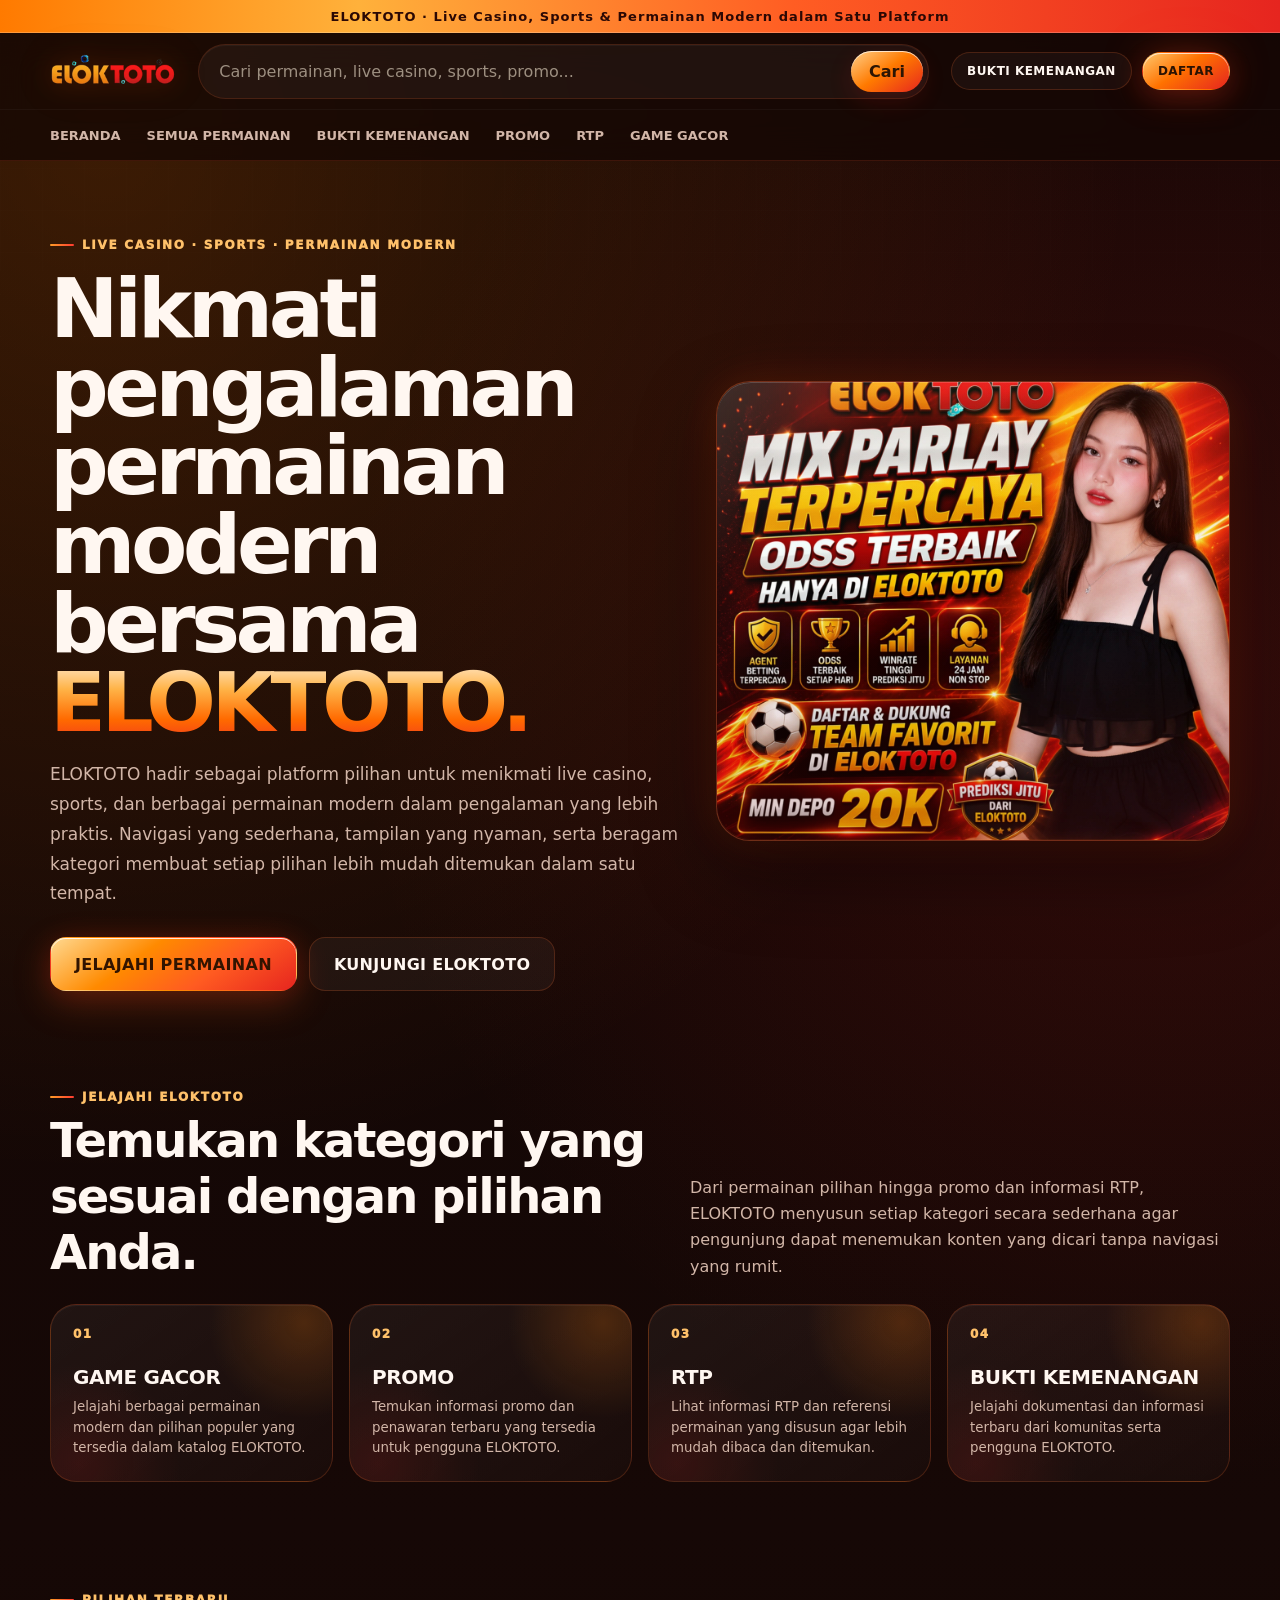
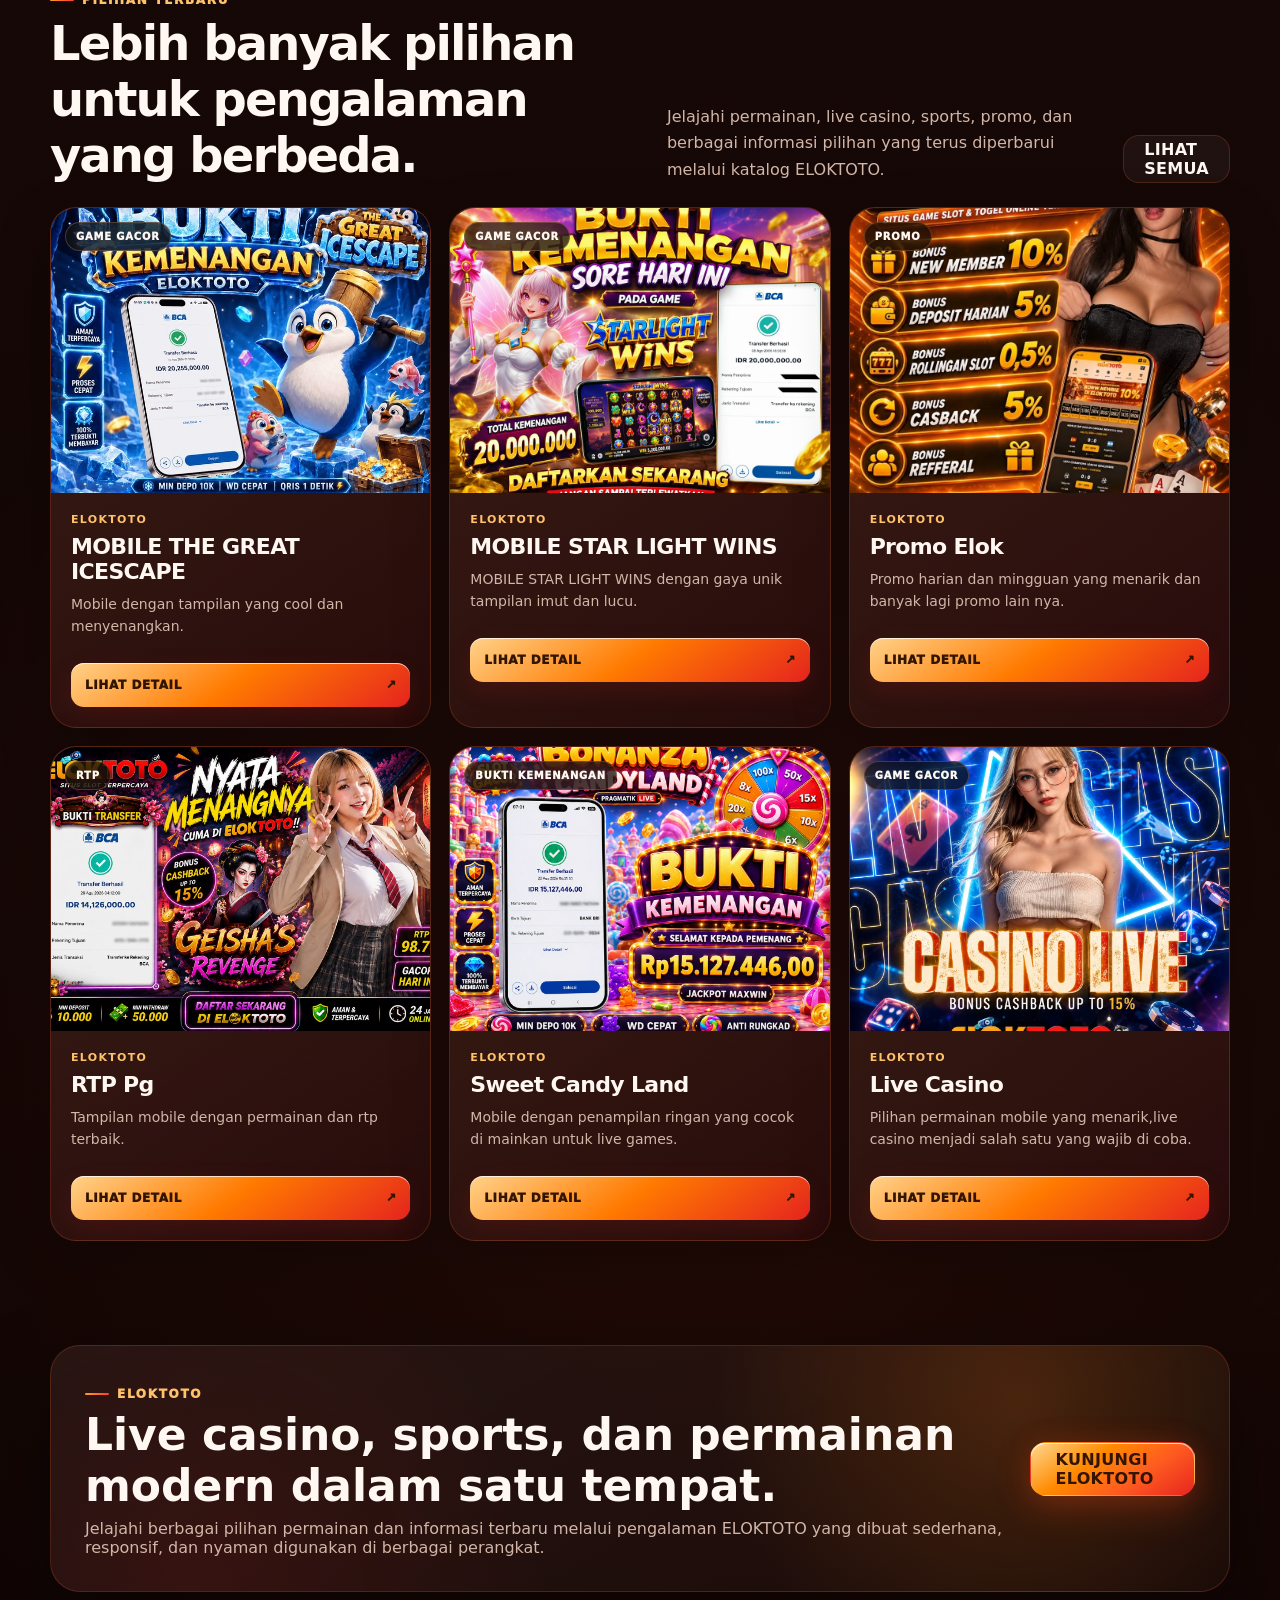
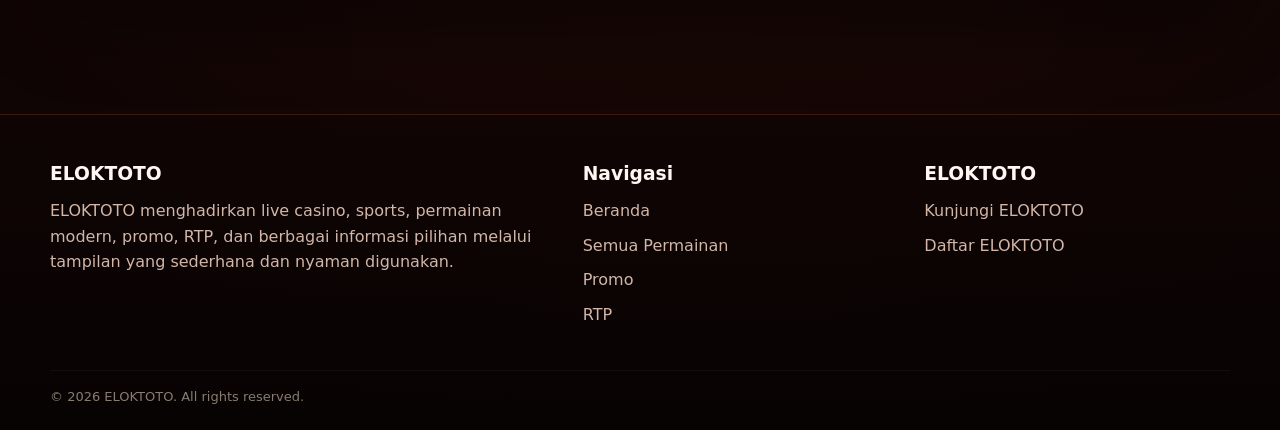
<file: index.html>
<!DOCTYPE html>
<html lang="id">
<head>
  <meta charset="UTF-8">
  <meta name="viewport" content="width=device-width, initial-scale=1.0">
  <meta name="google-site-verification" content="9xNIfXcn5H8hvwm5lQxYYQ_ZiFqFarU7Fhu3k2ncLRQ" >

  <title>ELOKTOTO | Live Casino, Sports & Permainan Modern</title>

  <meta
    name="description"
    content="ELOKTOTO menghadirkan pengalaman permainan modern dengan pilihan live casino, sports, promo, RTP, dan berbagai permainan populer dalam satu platform yang praktis."
  >

  <meta
    name="robots"
    content="index, follow, max-image-preview:large"
  >

  <meta
    name="theme-color"
    content="#ff5d23"
  >

  <link
    rel="canonical"
    href="https://toko-elok.pages.dev/"
  >

  <link
    rel="icon"
    href="/assets/images/logoelok.webp"
    type="image/webp"
  >

  <link
    rel="stylesheet"
    href="/assets/css/style.css"
  >


  <!-- OPEN GRAPH -->

  <meta
    property="og:type"
    content="website"
  >

  <meta
    property="og:site_name"
    content="ELOKTOTO"
  >

  <meta
    property="og:title"
    content="ELOKTOTO | Live Casino, Sports & Permainan Modern"
  >

  <meta
    property="og:description"
    content="Jelajahi pengalaman permainan modern, live casino, sports, promo, RTP, dan berbagai pilihan menarik bersama ELOKTOTO."
  >

  <meta
    property="og:url"
    content="https://toko-elok.pages.dev/"
  >

  <meta
    property="og:image"
    content="https://toko-elok.pages.dev/assets/images/eloktoto.webp"
  >

  <meta
    name="twitter:card"
    content="summary_large_image"
  >

</head>


<body>


<!-- =====================================================
     ANNOUNCEMENT
===================================================== -->

<div class="announcement">
  ELOKTOTO · Live Casino, Sports & Permainan Modern dalam Satu Platform
</div>



<!-- =====================================================
     HEADER
===================================================== -->

<header
  class="site-header"
  data-site-header
>

  <div class="container header-main">


    <!-- LOGO -->

    <a
      class="logo"
      href="/"
      aria-label="ELOKTOTO Beranda"
    >

      <img
        class="logo-image"
        src="/assets/images/logoelok.webp"
        alt="ELOKTOTO"
        width="220"
        height="70"
      >

    </a>



    <!-- SEARCH -->

    <form
      class="searchbar"
      action="/katalog/"
      method="get"
      role="search"
    >

      <label
        class="sr-only"
        for="site-search"
      >
        Cari
      </label>

      <input
        id="site-search"
        name="q"
        type="search"
        placeholder="Cari permainan, live casino, sports, promo..."
      >

      <button type="submit">
        Cari
      </button>

    </form>



    <!-- HEADER ACTION -->

    <div class="header-actions">

      <a
        class="header-link"
        href="/katalog/?category=BUKTI%20KEMENANGAN"
      >
        BUKTI KEMENANGAN
      </a>

      <a
        class="header-link primary"
        data-elok-link
        href="https://fourdi.link/ELOK"
      >
        DAFTAR
      </a>

    </div>



    <!-- MOBILE MENU -->

    <button
      class="menu-toggle"
      data-menu-toggle
      aria-expanded="false"
      aria-label="Buka menu"
    >
      ☰
    </button>

  </div>



  <!-- NAVIGATION -->

  <nav class="nav">

    <div
      class="container nav-inner"
      data-mobile-nav
    >

      <a href="/">
        BERANDA
      </a>

      <a href="/katalog/">
        SEMUA PERMAINAN
      </a>

      <a href="/katalog/?category=BUKTI%20KEMENANGAN">
        BUKTI KEMENANGAN
      </a>

      <a href="/katalog/?category=PROMO">
        PROMO
      </a>

      <a href="/katalog/?category=RTP">
        RTP
      </a>

      <a href="/katalog/?category=GAME%20GACOR">
        GAME GACOR
      </a>

    </div>

  </nav>

</header>



<!-- =====================================================
     MAIN
===================================================== -->

<main>



  <!-- ===================================================
       HERO
  =================================================== -->

  <section class="hero">

    <div class="container hero-grid">


      <!-- HERO COPY -->

      <div class="hero-copy">

        <span class="eyebrow">
          LIVE CASINO · SPORTS · PERMAINAN MODERN
        </span>


        <h1>
          Nikmati pengalaman permainan modern bersama
          <span>ELOKTOTO.</span>
        </h1>


        <p>
          ELOKTOTO hadir sebagai platform pilihan untuk menikmati
          live casino, sports, dan berbagai permainan modern dalam
          pengalaman yang lebih praktis. Navigasi yang sederhana,
          tampilan yang nyaman, serta beragam kategori membuat setiap
          pilihan lebih mudah ditemukan dalam satu tempat.
        </p>


        <div class="hero-actions">

          <a
            class="btn btn-primary btn-large"
            href="/katalog/"
          >
            JELAJAHI PERMAINAN
          </a>


          <a
            class="btn btn-secondary btn-large"
            data-elok-link
            href="https://fourdi.link/ELOK"
          >
            KUNJUNGI ELOKTOTO
          </a>

        </div>

      </div>



      <!-- HERO IMAGE -->

      <div class="hero-visual hero-glass-image">

        <img
          class="hero-main-image"
          src="/assets/images/eloktoto.webp"
          alt="ELOKTOTO Live Casino Sports dan Permainan Modern"
          width="1200"
          height="900"
        >

      </div>


    </div>

  </section>



  <!-- ===================================================
       CATEGORY
  =================================================== -->

  <section class="section">

    <div class="container">


      <div class="section-heading">

        <div>

          <span class="section-kicker">
            JELAJAHI ELOKTOTO
          </span>

          <h2>
            Temukan kategori yang sesuai dengan pilihan Anda.
          </h2>

        </div>


        <p>
          Dari permainan pilihan hingga promo dan informasi RTP,
          ELOKTOTO menyusun setiap kategori secara sederhana agar
          pengunjung dapat menemukan konten yang dicari tanpa
          navigasi yang rumit.
        </p>

      </div>



      <div class="category-grid">


        <!-- GAME GACOR -->

        <a
          class="category-card"
          href="/katalog/?category=GAME%20GACOR"
        >

          <span>
            01
          </span>

          <strong>
            GAME GACOR
          </strong>

          <small>
            Jelajahi berbagai permainan modern dan pilihan populer
            yang tersedia dalam katalog ELOKTOTO.
          </small>

        </a>



        <!-- PROMO -->

        <a
          class="category-card"
          href="/katalog/?category=PROMO"
        >

          <span>
            02
          </span>

          <strong>
            PROMO
          </strong>

          <small>
            Temukan informasi promo dan penawaran terbaru yang
            tersedia untuk pengguna ELOKTOTO.
          </small>

        </a>



        <!-- RTP -->

        <a
          class="category-card"
          href="/katalog/?category=RTP"
        >

          <span>
            03
          </span>

          <strong>
            RTP
          </strong>

          <small>
            Lihat informasi RTP dan referensi permainan yang
            disusun agar lebih mudah dibaca dan ditemukan.
          </small>

        </a>



        <!-- BUKTI KEMENANGAN -->

        <a
          class="category-card"
          href="/katalog/?category=BUKTI%20KEMENANGAN"
        >

          <span>
            04
          </span>

          <strong>
            BUKTI KEMENANGAN
          </strong>

          <small>
            Jelajahi dokumentasi dan informasi terbaru dari
            komunitas serta pengguna ELOKTOTO.
          </small>

        </a>


      </div>

    </div>

  </section>



  <!-- ===================================================
       CONTENT / PRODUCT
  =================================================== -->

  <section class="section">

    <div class="container">


      <div class="section-heading">

        <div>

          <span class="section-kicker">
            PILIHAN TERBARU
          </span>

          <h2>
            Lebih banyak pilihan untuk pengalaman yang berbeda.
          </h2>

        </div>


        <p>
          Jelajahi permainan, live casino, sports, promo, dan
          berbagai informasi pilihan yang terus diperbarui melalui
          katalog ELOKTOTO.
        </p>


        <a
          class="btn btn-secondary"
          href="/katalog/"
        >
          LIHAT SEMUA
        </a>

      </div>



      <div
        class="product-grid"
        data-product-grid
        data-limit="6"
      ></div>


    </div>

  </section>



  <!-- ===================================================
       BRAND CTA
  =================================================== -->

  <section class="section">

    <div class="container">


      <div class="info-band">


        <div>

          <span class="section-kicker">
            ELOKTOTO
          </span>


          <h2>
            Live casino, sports, dan permainan modern dalam satu tempat.
          </h2>


          <p>
            Jelajahi berbagai pilihan permainan dan informasi terbaru
            melalui pengalaman ELOKTOTO yang dibuat sederhana, responsif,
            dan nyaman digunakan di berbagai perangkat.
          </p>

        </div>


        <a
          class="btn btn-primary btn-large"
          data-elok-link
          href="https://fourdi.link/ELOK"
        >
          KUNJUNGI ELOKTOTO
        </a>


      </div>

    </div>

  </section>


</main>



<!-- =====================================================
     FOOTER
===================================================== -->

<footer class="footer">

  <div class="container">


    <div class="footer-grid">


      <!-- BRAND -->

      <div>

        <h3>
          ELOKTOTO
        </h3>

        <p>
          ELOKTOTO menghadirkan live casino, sports, permainan modern,
          promo, RTP, dan berbagai informasi pilihan melalui tampilan
          yang sederhana dan nyaman digunakan.
        </p>

      </div>



      <!-- NAVIGATION -->

      <div>

        <h3>
          Navigasi
        </h3>

        <p>
          <a href="/">
            Beranda
          </a>
        </p>

        <p>
          <a href="/katalog/">
            Semua Permainan
          </a>
        </p>

        <p>
          <a href="/katalog/?category=PROMO">
            Promo
          </a>
        </p>

        <p>
          <a href="/katalog/?category=RTP">
            RTP
          </a>
        </p>

      </div>



      <!-- BRAND LINKS -->

      <div>

        <h3>
          ELOKTOTO
        </h3>

        <p>
          <a
            data-elok-link
            href="https://fourdi.link/ELOK"
          >
            Kunjungi ELOKTOTO
          </a>
        </p>

        <p>
          <a
            data-elok-link
            href="https://fourdi.link/ELOK"
          >
            Daftar ELOKTOTO
          </a>
        </p>

      </div>


    </div>



    <div class="footer-bottom">

      ©
      <span data-year></span>
      ELOKTOTO.
      All rights reserved.

    </div>


  </div>

</footer>



<!-- =====================================================
     JAVASCRIPT
===================================================== -->

<script src="/assets/js/products.js"></script>
<script src="/assets/js/app.js"></script>
<script src="/assets/js/catalog.js"></script>


</body>
</html>
</file>
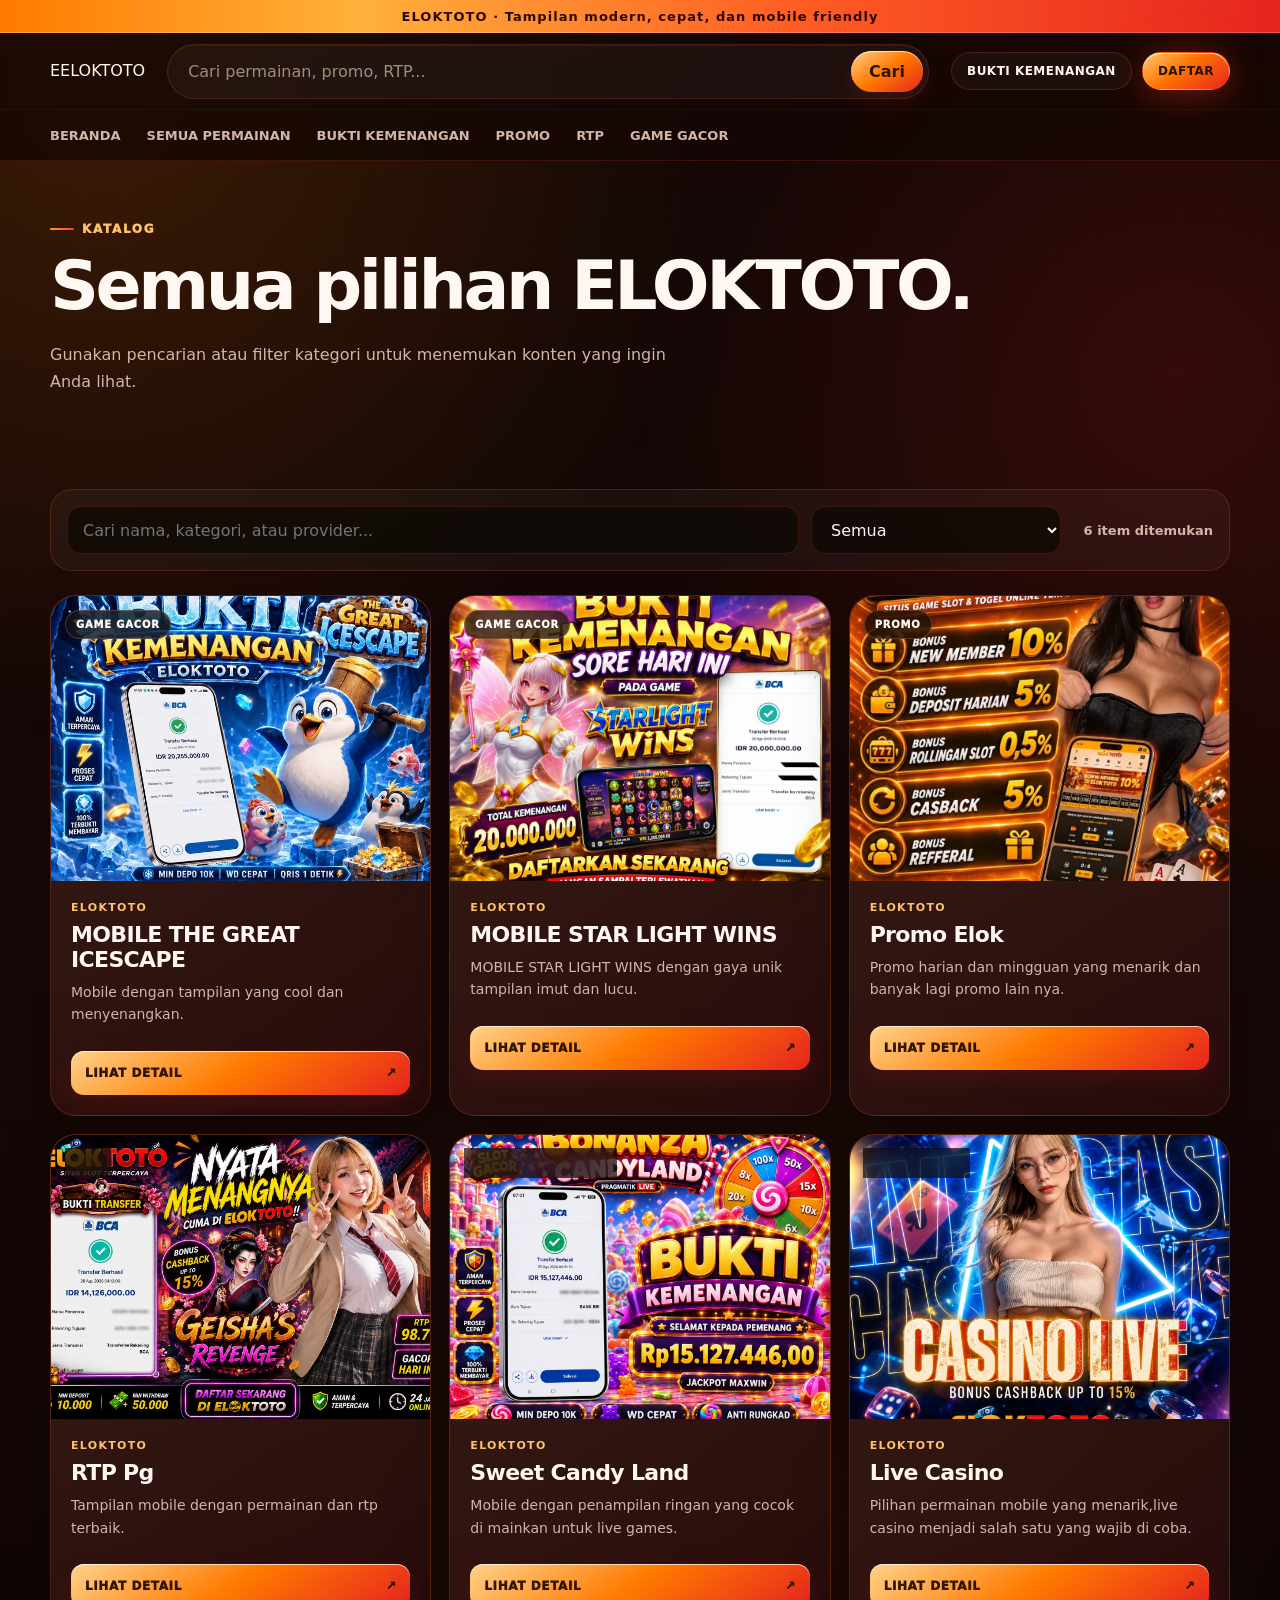
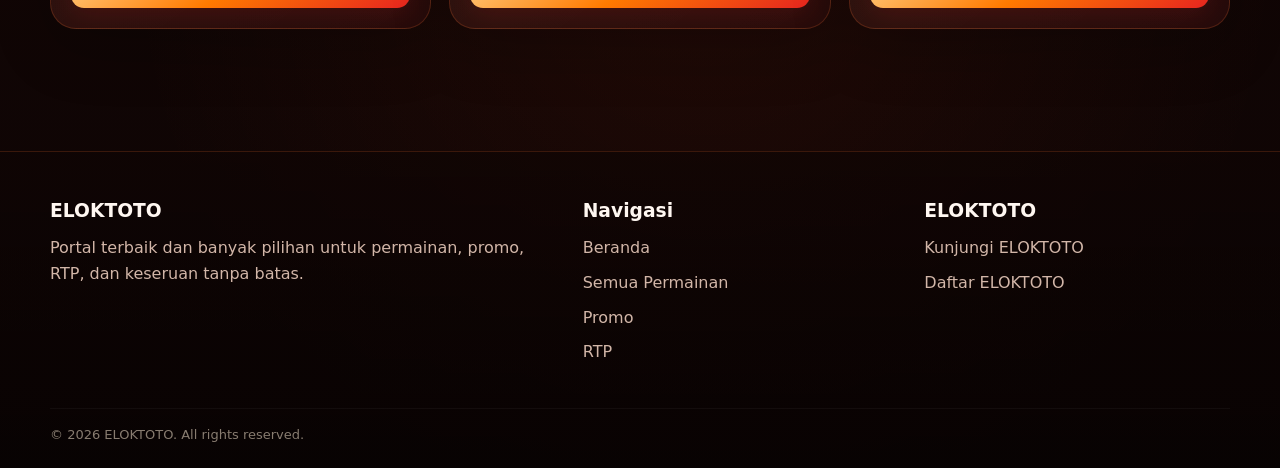
<file: katalog/index.html>
<!DOCTYPE html>
<html lang="id">
<head>
  <meta charset="UTF-8">
  <meta name="viewport" content="width=device-width, initial-scale=1.0">
  <meta name="google-site-verification" content="9xNIfXcn5H8hvwm5lQxYYQ_ZiFqFarU7Fhu3k2ncLRQ" />

  <title>Semua Permainan | ELOKTOTO</title>

  <meta
    name="description"
    content="Jelajahi katalog ELOKTOTO berdasarkan permainan, promo, RTP, dan kategori pilihan."
  >

  <meta
    name="robots"
    content="index, follow, max-image-preview:large"
  >

  <meta
    name="theme-color"
    content="#ff7a12"
  >

  <link
    rel="canonical"
    href="https://toko-elok.pages.dev/katalog/"
  >

  <!-- FAVICON WEBP -->
  <link
    rel="icon"
    href="/assets/images/logoelok.webp"
    type="image/webp"
  >

  <link
    rel="stylesheet"
    href="/assets/css/style.css"
  >


  <!-- OPEN GRAPH -->

  <meta
    property="og:type"
    content="website"
  >

  <meta
    property="og:site_name"
    content="ELOKTOTO"
  >

  <meta
    property="og:title"
    content="Semua Permainan | ELOKTOTO"
  >

  <meta
    property="og:description"
    content="Cari dan filter konten ELOKTOTO dalam tampilan glossy oranye yang responsif."
  >

  <meta
    property="og:image"
    content="https://toko-elok.pages.dev/assets/images/og-eloktoto.webp"
  >

</head>

<body>


<div class="announcement">
  ELOKTOTO · Tampilan modern, cepat, dan mobile friendly
</div>


<header
  class="site-header"
  data-site-header
>

  <div class="container header-main">


    <a
      class="logo"
      href="/"
      aria-label="ELOKTOTO Beranda"
    >

      <span class="logo-mark">
        E
      </span>

      <span>
        ELOKTOTO
      </span>

    </a>


    <form
      class="searchbar"
      action="/katalog/"
      method="get"
      role="search"
    >

      <label
        class="sr-only"
        for="site-search"
      >
        Cari
      </label>


      <input
        id="site-search"
        name="q"
        type="search"
        placeholder="Cari permainan, promo, RTP..."
      >


      <button type="submit">
        Cari
      </button>

    </form>


    <div class="header-actions">

      <a
        class="header-link"
        href="/katalog/?category=BUKTI%20KEMENANGAN"
      >
        BUKTI KEMENANGAN
      </a>


      <a
        class="header-link primary"
        data-elok-link
        href="https://fourdi.link/ELOK"
      >
        DAFTAR
      </a>

    </div>


    <button
      class="menu-toggle"
      data-menu-toggle
      aria-expanded="false"
      aria-label="Buka menu"
    >
      ☰
    </button>

  </div>


  <nav class="nav">

    <div
      class="container nav-inner"
      data-mobile-nav
    >

      <a href="/">
        BERANDA
      </a>

      <a href="/katalog/">
        SEMUA PERMAINAN
      </a>

      <a
        href="/katalog/?category=BUKTI%20KEMENANGAN"
      >
        BUKTI KEMENANGAN
      </a>

      <a
        href="/katalog/?category=PROMO"
      >
        PROMO
      </a>

      <a
        href="/katalog/?category=RTP"
      >
        RTP
      </a>

      <a
        href="/katalog/?category=GAME%20GACOR"
      >
        GAME GACOR
      </a>

    </div>

  </nav>

</header>


<main>


  <section class="page-hero">

    <div class="container">

      <span class="section-kicker">
        KATALOG
      </span>

      <h1>
        Semua pilihan ELOKTOTO.
      </h1>

      <p>
        Gunakan pencarian atau filter kategori
        untuk menemukan konten yang ingin Anda lihat.
      </p>

    </div>

  </section>


  <section class="section">

    <div class="container">


      <div class="catalog-toolbar">


        <input
          data-search
          type="search"
          placeholder="Cari nama, kategori, atau provider..."
          aria-label="Cari katalog"
        >


        <select
          data-category
          aria-label="Pilih kategori"
        ></select>


        <div
          class="result-count"
          data-result-count
        ></div>


      </div>


      <div
        class="product-grid"
        data-product-grid
      ></div>


    </div>

  </section>


</main>


<footer class="footer">

  <div class="container">


    <div class="footer-grid">


      <div>

        <h3>
          ELOKTOTO
        </h3>

        <p>
          Portal terbaik dan banyak pilihan untuk permainan,
          promo, RTP, dan keseruan tanpa batas.
        </p>

      </div>


      <div>

        <h3>
          Navigasi
        </h3>

        <p>
          <a href="/">
            Beranda
          </a>
        </p>

        <p>
          <a href="/katalog/">
            Semua Permainan
          </a>
        </p>

        <p>
          <a href="/katalog/?category=PROMO">
            Promo
          </a>
        </p>

        <p>
          <a href="/katalog/?category=RTP">
            RTP
          </a>
        </p>

      </div>


      <div>

        <h3>
          ELOKTOTO
        </h3>

        <p>

          <a
            data-elok-link
            href="https://fourdi.link/ELOK"
          >
            Kunjungi ELOKTOTO
          </a>

        </p>

        <p>

          <a
            data-elok-link
            href="https://fourdi.link/ELOK"
          >
            Daftar ELOKTOTO
          </a>

        </p>

      </div>


    </div>


    <div class="footer-bottom">

      ©
      <span data-year></span>
      ELOKTOTO.
      All rights reserved.

    </div>


  </div>

</footer>


<script src="/assets/js/products.js"></script>
<script src="/assets/js/app.js"></script>
<script src="/assets/js/catalog.js"></script>


</body>
</html>
</file>
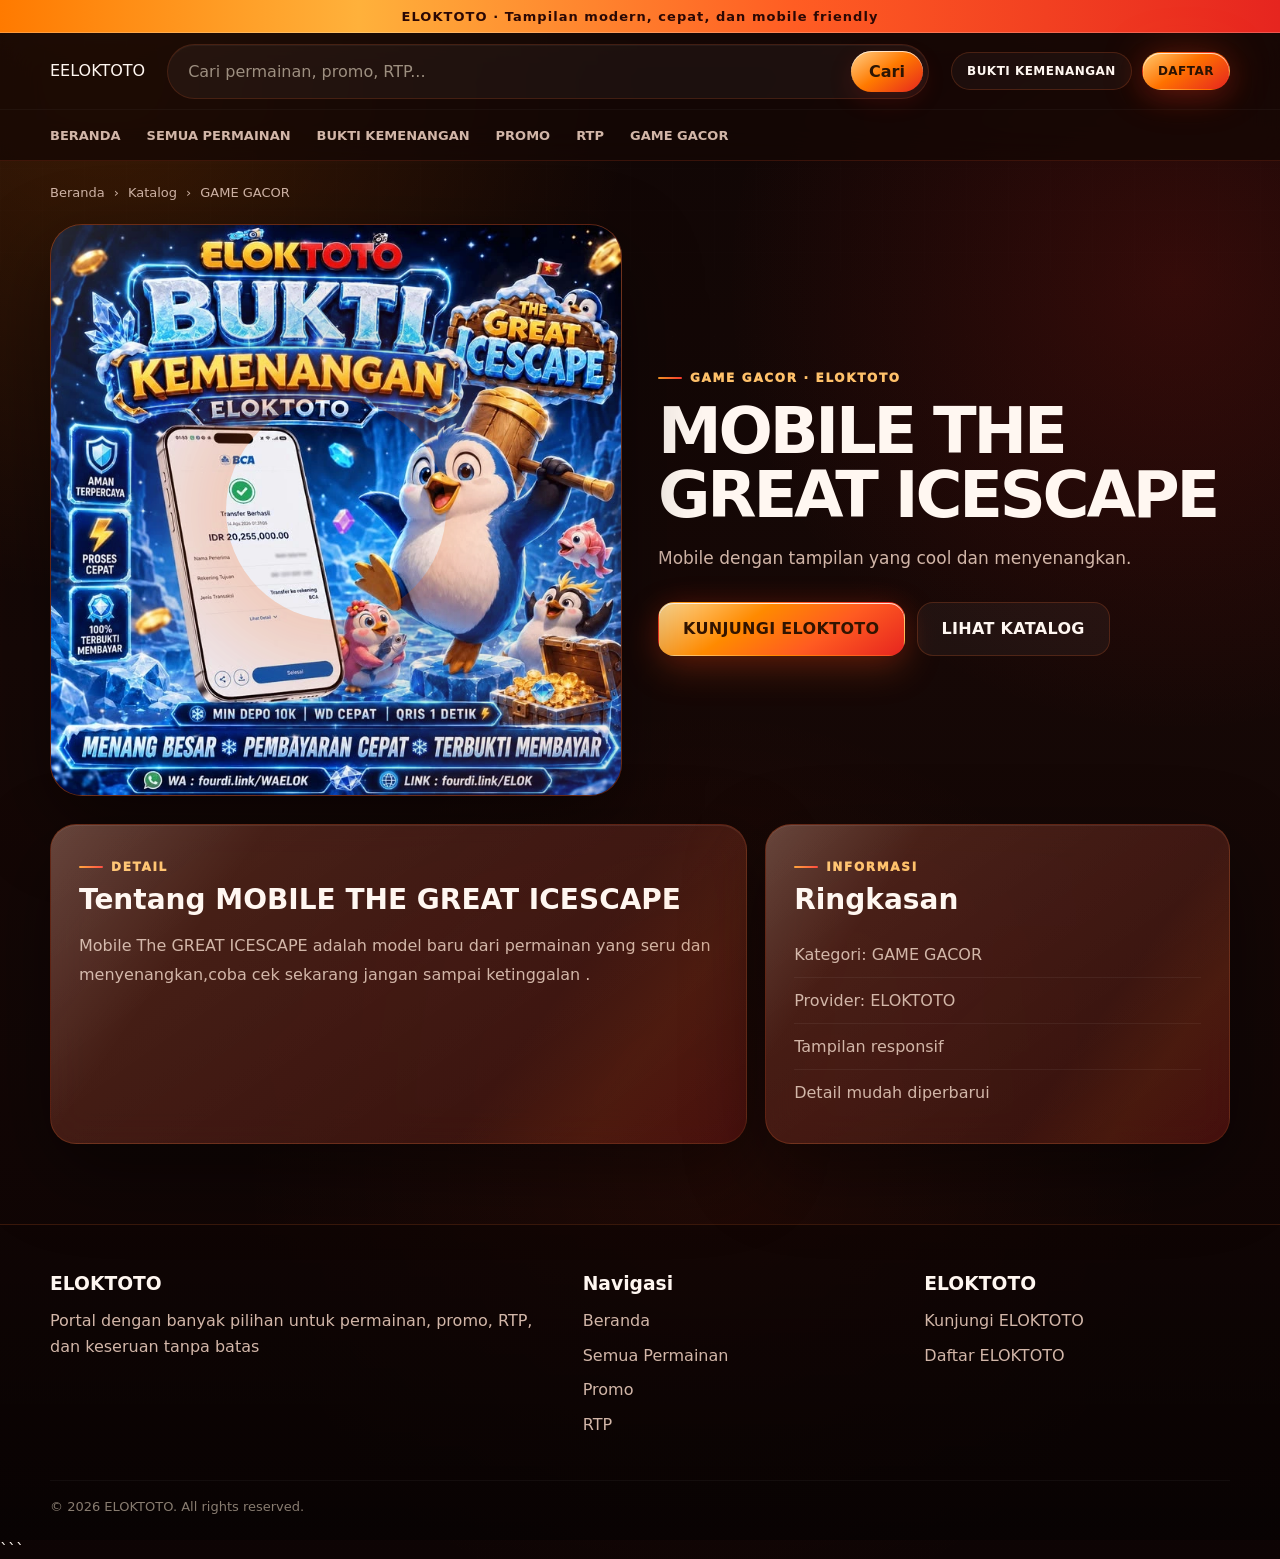
<file: produk/index.html>
<!DOCTYPE html>
<html lang="id">

<head>

  <meta charset="UTF-8">

  <meta
    name="viewport"
    content="width=device-width, initial-scale=1.0"
  >


  <title>
    Detail Permainan | ELOKTOTO
  </title>


  <meta
    name="description"
    content="Lihat detail permainan dan informasi pilihan ELOKTOTO."
  >
  <meta name="google-site-verification" content="9xNIfXcn5H8hvwm5lQxYYQ_ZiFqFarU7Fhu3k2ncLRQ" >


  <meta
    name="robots"
    content="index, follow, max-image-preview:large"
  >


  <meta
    name="theme-color"
    content="#ff7a12"
  >



  <!-- ==================================================
       FAVICON WEBP
  =================================================== -->

  <link
    rel="icon"
    href="/assets/images/logoelok.webp"
    type="image/webp"
  >



  <!-- ==================================================
       CSS
  =================================================== -->

  <link
    rel="stylesheet"
    href="/assets/css/style.css"
  >



  <!-- ==================================================
       OPEN GRAPH
  =================================================== -->

  <meta
    property="og:type"
    content="website"
  >


  <meta
    property="og:site_name"
    content="ELOKTOTO"
  >


  <meta
    property="og:title"
    content="Detail Permainan | ELOKTOTO"
  >


  <meta
    property="og:description"
    content="Detail permainan ELOKTOTO dalam tampilan modern yang keren"
  >


  <meta
    property="og:image"
    content="https://toko-elok.pages.dev/assets/images/eloktoto.webp"
  >


</head>


<body>



<!-- =====================================================
     ANNOUNCEMENT
===================================================== -->

<div class="announcement">

  ELOKTOTO · Tampilan modern, cepat, dan mobile friendly

</div>



<!-- =====================================================
     HEADER
===================================================== -->

<header
  class="site-header"
  data-site-header
>


  <div class="container header-main">



    <!-- LOGO -->

    <a
      class="logo"
      href="/"
      aria-label="ELOKTOTO Beranda"
    >

      <span class="logo-mark">
        E
      </span>

      <span>
        ELOKTOTO
      </span>

    </a>



    <!-- SEARCH -->

    <form
      class="searchbar"
      action="/katalog/"
      method="get"
      role="search"
    >


      <label
        class="sr-only"
        for="site-search"
      >
        Cari
      </label>


      <input
        id="site-search"
        name="q"
        type="search"
        placeholder="Cari permainan, promo, RTP..."
      >


      <button type="submit">
        Cari
      </button>


    </form>



    <!-- HEADER ACTIONS -->

    <div class="header-actions">


      <a
        class="header-link"
        href="/katalog/?category=BUKTI%20KEMENANGAN"
      >
        BUKTI KEMENANGAN
      </a>


      <a
        class="header-link primary"
        data-elok-link
        href="https://fourdi.link/ELOK"
      >
        DAFTAR
      </a>


    </div>



    <!-- MOBILE MENU -->

    <button
      class="menu-toggle"
      data-menu-toggle
      aria-expanded="false"
      aria-label="Buka menu"
    >
      ☰
    </button>


  </div>



  <!-- ==================================================
       NAVIGATION
  =================================================== -->

  <nav class="nav">


    <div
      class="container nav-inner"
      data-mobile-nav
    >


      <a href="/">
        BERANDA
      </a>


      <a href="/katalog/">
        SEMUA PERMAINAN
      </a>


      <a
        href="/katalog/?category=BUKTI%20KEMENANGAN"
      >
        BUKTI KEMENANGAN
      </a>


      <a
        href="/katalog/?category=PROMO"
      >
        PROMO
      </a>


      <a
        href="/katalog/?category=RTP"
      >
        RTP
      </a>


      <a
        href="/katalog/?category=GAME%20GACOR"
      >
        GAME GACOR
      </a>


    </div>


  </nav>


</header>



<!-- =====================================================
     DETAIL PERMAINAN
===================================================== -->

<main class="detail-page">


  <div
    class="container"
    data-product-detail
  ></div>


</main>



<!-- =====================================================
     FOOTER
===================================================== -->

<footer class="footer">


  <div class="container">



    <div class="footer-grid">



      <!-- BRAND -->

      <div>


        <h3>
          ELOKTOTO
        </h3>


        <p>
          Portal dengan banyak pilihan untuk permainan,
          promo, RTP, dan keseruan tanpa batas
        </p>


      </div>



      <!-- NAVIGATION -->

      <div>


        <h3>
          Navigasi
        </h3>


        <p>

          <a href="/">
            Beranda
          </a>

        </p>


        <p>

          <a href="/katalog/">
            Semua Permainan
          </a>

        </p>


        <p>

          <a
            href="/katalog/?category=PROMO"
          >
            Promo
          </a>

        </p>


        <p>

          <a
            href="/katalog/?category=RTP"
          >
            RTP
          </a>

        </p>


      </div>



      <!-- ELOKTOTO -->

      <div>


        <h3>
          ELOKTOTO
        </h3>


        <p>

          <a
            data-elok-link
            href="https://fourdi.link/ELOK"
          >
            Kunjungi ELOKTOTO
          </a>

        </p>


        <p>

          <a
            data-elok-link
            href="https://fourdi.link/ELOK"
          >
            Daftar ELOKTOTO
          </a>

        </p>


      </div>


    </div>



    <!-- COPYRIGHT -->

    <div class="footer-bottom">

      ©
      <span data-year></span>
      ELOKTOTO.
      All rights reserved.

    </div>


  </div>


</footer>



<!-- =====================================================
     JAVASCRIPT
===================================================== -->

<script src="/assets/js/products.js"></script>

<script src="/assets/js/app.js"></script>

<script src="/assets/js/product.js"></script>


</body>

</html>
```
</file>
<file: assets/css/style.css>
:root {
  --bg: #100605;
  --bg-soft: #1a0907;
  --surface: rgba(42, 14, 8, 0.76);
  --surface-strong: rgba(64, 18, 10, 0.94);

  --line: rgba(255, 111, 48, 0.20);
  --line-strong: rgba(255, 91, 37, 0.42);

  --text: #fff7f1;
  --muted: #d2b6a8;

  --orange: #ff7a00;
  --orange-2: #ff9d28;
  --orange-3: #ffc16a;

  --red: #e6251f;
  --red-2: #ff3b30;
  --red-3: #ff6b4a;

  --dark-orange: #7b2800;
  --dark-red: #650b0b;

  --accent-gradient: linear-gradient(135deg, #ff9d28 0%, #ff6a00 42%, #f23822 72%, #b51217 100%);
  --accent-gradient-soft: linear-gradient(135deg, rgba(255, 157, 40, 0.22), rgba(242, 56, 34, 0.18));

  --shadow: 0 28px 80px rgba(0, 0, 0, 0.42);
  --glow: 0 0 44px rgba(255, 76, 24, 0.26);

  --radius: 26px;
  --radius-sm: 18px;
  --container: 1180px;
}

* {
  box-sizing: border-box;
}

html {
  scroll-behavior: smooth;
}

body {
  margin: 0;
  font-family: Inter, ui-sans-serif, system-ui, -apple-system, BlinkMacSystemFont, "Segoe UI", sans-serif;
  background:
    radial-gradient(circle at 8% 4%, rgba(255, 122, 0, 0.18), transparent 28%),
    radial-gradient(circle at 92% 18%, rgba(230, 37, 31, 0.16), transparent 26%),
    radial-gradient(circle at 55% 75%, rgba(255, 72, 25, 0.07), transparent 34%),
    linear-gradient(180deg, #100605 0%, #160806 42%, #0d0404 100%);
  color: var(--text);
  min-height: 100vh;
}

body::before {
  content: "";
  position: fixed;
  inset: 0;
  pointer-events: none;
  z-index: -1;
  background-image:
    linear-gradient(rgba(255,255,255,0.014) 1px, transparent 1px),
    linear-gradient(90deg, rgba(255,255,255,0.014) 1px, transparent 1px);
  background-size: 42px 42px;
  mask-image: linear-gradient(to bottom, rgba(0,0,0,.6), transparent 80%);
}

img {
  max-width: 100%;
  display: block;
}

a {
  color: inherit;
  text-decoration: none;
}

button,
input,
select {
  font: inherit;
}

.container {
  width: min(calc(100% - 32px), var(--container));
  margin-inline: auto;
}

.sr-only {
  position: absolute !important;
  width: 1px !important;
  height: 1px !important;
  padding: 0 !important;
  margin: -1px !important;
  overflow: hidden !important;
  clip: rect(0,0,0,0) !important;
  white-space: nowrap !important;
  border: 0 !important;
}

.announcement {
  padding: 9px 16px;
  text-align: center;
  font-size: 13px;
  font-weight: 800;
  letter-spacing: .08em;
  color: #2b0804;
  background: linear-gradient(90deg, #ff7a00 0%, #ffb13b 28%, #ff5d23 62%, #e6251f 100%);
  box-shadow: inset 0 -1px 0 rgba(255,255,255,.22);
}

.site-header {
  position: sticky;
  top: 0;
  z-index: 50;
  background: rgba(20, 7, 5, 0.76);
  border-bottom: 1px solid rgba(255, 91, 37, 0.16);
  backdrop-filter: blur(18px);
  transition: .25s ease;
}

.site-header.scrolled {
  background: rgba(18, 5, 4, 0.92);
  box-shadow:
    0 12px 40px rgba(0,0,0,.34),
    0 0 30px rgba(230,37,31,.08);
}

.header-main {
  min-height: 76px;
  display: grid;
  grid-template-columns: auto minmax(240px, 1fr) auto;
  align-items: center;
  gap: 22px;
}

/* ======================================================
   LOGO IMAGE
====================================================== */

.logo {
  display: inline-flex;
  align-items: center;
  flex-shrink: 0;
  line-height: 0;
}

.logo-image {
  display: block;
  width: auto;
  height: 48px;
  max-width: 220px;
  object-fit: contain;
  object-position: left center;
  transition:
    transform 0.25s ease,
    filter 0.25s ease;
  filter:
    drop-shadow(0 0 12px rgba(255, 122, 0, 0.18))
    drop-shadow(0 0 22px rgba(230, 37, 31, 0.11));
}

.logo:hover .logo-image {
  transform: scale(1.03);
  filter:
    brightness(1.08)
    saturate(1.08)
    drop-shadow(0 0 15px rgba(255, 122, 0, 0.26))
    drop-shadow(0 0 28px rgba(230, 37, 31, 0.18));
}

.searchbar {
  display: flex;
  align-items: center;
  border-radius: 999px;
  padding: 5px;
  background: rgba(255,255,255,.045);
  border: 1px solid rgba(255, 99, 44, .16);
  box-shadow: inset 0 1px 0 rgba(255,255,255,.04);
}

.searchbar:focus-within {
  border-color: rgba(255, 91, 37, .55);
  box-shadow:
    0 0 0 4px rgba(255, 88, 24, .09),
    0 0 24px rgba(230, 37, 31, .08);
}

.searchbar input {
  width: 100%;
  border: 0;
  outline: 0;
  background: transparent;
  color: var(--text);
  padding: 12px 15px;
  min-width: 0;
}

.searchbar input::placeholder {
  color: #9d8f80;
}

.searchbar button {
  border: 0;
  color: #2c1504;
  font-weight: 900;
  padding: 11px 18px;
  border-radius: 999px;
  cursor: pointer;
  background: linear-gradient(145deg, #ffd08a 0%, #ff7a00 48%, #e6251f 100%);
  box-shadow:
    inset 0 1px 0 rgba(255,255,255,.72),
    0 8px 24px rgba(230,37,31,.16);
}

.header-actions {
  display: flex;
  align-items: center;
  gap: 10px;
}

.header-link {
  padding: 11px 15px;
  border-radius: 999px;
  font-size: 12px;
  font-weight: 900;
  letter-spacing: .04em;
  border: 1px solid var(--line);
  background: rgba(255,255,255,.035);
}

.header-link.primary {
  color: #2b1303;
  border-color: transparent;
  background: linear-gradient(145deg, #ffc96f 0%, #ff7200 45%, #e6251f 100%);
  box-shadow:
    var(--glow),
    0 8px 26px rgba(230,37,31,.18),
    inset 0 1px 0 rgba(255,255,255,.72);
}

.menu-toggle {
  display: none;
  border: 1px solid var(--line);
  background: rgba(255,255,255,.04);
  color: var(--text);
  width: 46px;
  height: 46px;
  border-radius: 15px;
  cursor: pointer;
}

.nav {
  border-top: 1px solid rgba(255,255,255,.035);
}

.nav-inner {
  min-height: 50px;
  display: flex;
  align-items: center;
  gap: 26px;
  overflow-x: auto;
}

.nav-inner a {
  white-space: nowrap;
  font-size: 13px;
  color: var(--muted);
  font-weight: 750;
  transition: .2s ease;
}

.nav-inner a:hover {
  color: var(--orange-3);
}

.hero {
  padding: 70px 0 40px;
}

.hero-grid {
  display: grid;
  grid-template-columns: 1.1fr .9fr;
  gap: 38px;
  align-items: center;
}

.eyebrow,
.section-kicker {
  display: inline-flex;
  align-items: center;
  gap: 8px;
  color: var(--orange-3);
  font-size: 12px;
  font-weight: 950;
  letter-spacing: .14em;
  text-transform: uppercase;
}

.eyebrow::before,
.section-kicker::before {
  content: "";
  width: 24px;
  height: 2px;
  border-radius: 99px;
  background: linear-gradient(90deg, var(--orange-2), var(--red-2));
}

.hero h1 {
  margin: 18px 0 18px;
  max-width: 760px;
  font-size: clamp(44px, 7vw, 82px);
  line-height: .96;
  letter-spacing: -.055em;
}

.hero h1 span {
  background: linear-gradient(180deg, #fff4e8 0%, #ffb347 36%, #ff6a00 68%, #ef2d24 100%);
  -webkit-background-clip: text;
  background-clip: text;
  color: transparent;
}

.hero-copy > p {
  max-width: 650px;
  margin: 0;
  color: var(--muted);
  font-size: 17px;
  line-height: 1.75;
}

.hero-actions,
.detail-actions {
  margin-top: 28px;
  display: flex;
  flex-wrap: wrap;
  gap: 12px;
}

.btn {
  display: inline-flex;
  align-items: center;
  justify-content: center;
  min-height: 48px;
  padding: 0 20px;
  border-radius: 16px;
  font-weight: 900;
  letter-spacing: .02em;
  transition: .2s ease;
  border: 1px solid transparent;
}

.btn:hover {
  transform: translateY(-2px);
}

.btn-primary {
  color: #321400;
  background: linear-gradient(145deg, #ffd991 0%, #ff8a00 36%, #ff5b21 66%, #e6251f 100%);
  box-shadow:
    0 12px 36px rgba(255, 87, 24, .25),
    0 0 28px rgba(230, 37, 31, .13),
    inset 0 1px 0 rgba(255,255,255,.82);
}

.btn-secondary {
  border-color: var(--line);
  background: rgba(255,255,255,.045);
  color: var(--text);
}

.btn-large {
  min-height: 54px;
  padding-inline: 24px;
}

.glossy-panel {
  position: relative;
  overflow: hidden;
  border: 1px solid var(--line);
  background:
    linear-gradient(145deg, rgba(255,255,255,.08), rgba(255,255,255,.018)),
    linear-gradient(135deg, rgba(86, 26, 8, .64), rgba(67, 9, 8, .58));
  box-shadow:
    var(--shadow),
    inset 0 1px 0 rgba(255,255,255,.08);
  backdrop-filter: blur(18px);
}

.glossy-panel::before {
  content: "";
  position: absolute;
  inset: 0;
  pointer-events: none;
  background:
    linear-gradient(
      125deg,
      rgba(255,255,255,.15),
      transparent 24%,
      transparent 68%,
      rgba(255,112,20,.09) 82%,
      rgba(230,37,31,.10)
    );
}

.hero-visual {
  position: relative;
  min-height: 460px;
  overflow: hidden;
  border-radius: 34px;
  border: 1px solid rgba(255, 101, 47, 0.28);
  background:
    linear-gradient(135deg, rgba(255,122,0,.06), rgba(230,37,31,.06)),
    rgba(255, 255, 255, 0.035);
  box-shadow:
    0 30px 80px rgba(0, 0, 0, 0.42),
    0 0 38px rgba(255, 122, 0, 0.13),
    0 0 58px rgba(230, 37, 31, 0.10),
    inset 0 1px 0 rgba(255, 255, 255, 0.11);
  backdrop-filter: blur(18px);
  -webkit-backdrop-filter: blur(18px);
  isolation: isolate;
}

.hero-main-image {
  position: absolute;
  inset: 0;
  width: 100%;
  height: 100%;
  object-fit: cover;
  object-position: center;
  border-radius: inherit;
  transition:
    transform 0.7s ease,
    filter 0.7s ease;
  z-index: 1;
}

.hero-visual::before {
  content: "";
  position: absolute;
  inset: 0;
  z-index: 2;
  pointer-events: none;
  border-radius: inherit;
  background:
    linear-gradient(
      135deg,
      rgba(255, 255, 255, 0.16) 0%,
      rgba(255, 255, 255, 0.04) 20%,
      transparent 42%
    ),
    linear-gradient(
      180deg,
      rgba(255, 132, 25, 0.05) 0%,
      transparent 50%,
      rgba(125, 12, 10, 0.22) 100%
    ),
    radial-gradient(
      circle at 88% 16%,
      rgba(230, 37, 31, 0.12),
      transparent 34%
    );
  box-shadow:
    inset 0 1px 0 rgba(255, 255, 255, 0.16),
    inset 0 -1px 0 rgba(255, 140, 40, 0.08);
}

.hero-visual::after {
  content: "";
  position: absolute;
  top: -60%;
  left: -80%;
  width: 45%;
  height: 220%;
  z-index: 3;
  pointer-events: none;
  background:
    linear-gradient(
      110deg,
      transparent 20%,
      rgba(255, 255, 255, 0.02) 35%,
      rgba(255, 255, 255, 0.16) 50%,
      rgba(255, 255, 255, 0.03) 65%,
      transparent 80%
    );
  transform: rotate(14deg);
  transition: left 1s ease;
}

.hero-visual:hover .hero-main-image {
  transform: scale(1.035);
  filter:
    brightness(1.05)
    saturate(1.06);
}

.hero-visual:hover::after {
  left: 140%;
}

.section {
  padding: 52px 0;
}

.section-heading {
  margin-bottom: 24px;
  display: flex;
  align-items: end;
  justify-content: space-between;
  gap: 20px;
}

.section-heading h2 {
  margin: 8px 0 0;
  font-size: clamp(30px, 4vw, 48px);
  letter-spacing: -.04em;
}

.section-heading p {
  max-width: 540px;
  margin: 0;
  color: var(--muted);
  line-height: 1.65;
}

.category-grid {
  display: grid;
  grid-template-columns: repeat(4, 1fr);
  gap: 16px;
}

.category-card {
  min-height: 165px;
  padding: 22px;
  border-radius: var(--radius);
  border: 1px solid var(--line);
  background:
    radial-gradient(circle at 90% 10%, rgba(255,130,18,.21), transparent 32%),
    radial-gradient(circle at 10% 90%, rgba(230,37,31,.12), transparent 34%),
    linear-gradient(145deg, rgba(255,255,255,.055), rgba(255,255,255,.018));
  box-shadow: inset 0 1px 0 rgba(255,255,255,.05);
  transition: .22s ease;
}

.category-card:hover {
  transform: translateY(-5px);
  border-color: var(--line-strong);
  box-shadow: var(--glow);
}

.category-card span {
  display: block;
  color: var(--orange-3);
  font-size: 12px;
  font-weight: 950;
  letter-spacing: .12em;
  margin-bottom: 24px;
}

.category-card strong {
  display: block;
  font-size: 20px;
  letter-spacing: -.02em;
}

.category-card small {
  display: block;
  color: var(--muted);
  margin-top: 8px;
  line-height: 1.55;
}

.catalog-toolbar {
  display: grid;
  grid-template-columns: 1fr 250px auto;
  gap: 12px;
  padding: 16px;
  border-radius: 22px;
  border: 1px solid var(--line);
  background: rgba(255,255,255,.035);
  margin-bottom: 24px;
}

.catalog-toolbar input,
.catalog-toolbar select {
  width: 100%;
  min-height: 48px;
  border-radius: 14px;
  border: 1px solid rgba(255,91,37,.18);
  outline: none;
  color: var(--text);
  background: rgba(14,9,5,.78);
  padding: 0 15px;
}

.catalog-toolbar input:focus,
.catalog-toolbar select:focus {
  border-color: rgba(255,91,37,.55);
  box-shadow: 0 0 0 4px rgba(230,37,31,.09);
}

.result-count {
  min-width: 140px;
  align-self: center;
  text-align: right;
  color: var(--muted);
  font-size: 13px;
  font-weight: 800;
}

.product-grid {
  display: grid;
  grid-template-columns: repeat(3, 1fr);
  gap: 18px;
}

.product-card {
  position: relative;
  overflow: hidden;
  border-radius: var(--radius);
  border: 1px solid var(--line);
  background:
    linear-gradient(145deg, rgba(255,255,255,.055), rgba(255,255,255,.016)),
    linear-gradient(145deg, rgba(50,17,8,.88), rgba(37,8,8,.86));
  box-shadow:
    0 20px 60px rgba(0,0,0,.2),
    inset 0 1px 0 rgba(255,255,255,.055);
  transition: .22s ease;
}

.product-card:hover {
  transform: translateY(-6px);
  border-color: rgba(255,83,35,.34);
  box-shadow:
    0 24px 65px rgba(0,0,0,.32),
    0 0 30px rgba(255,122,0,.13),
    0 0 46px rgba(230,37,31,.08);
}

.product-image-link {
  position: relative;
  display: block;
  aspect-ratio: 4 / 3;
  overflow: hidden;
  background: #1e1209;
}

.product-image {
  width: 100%;
  height: 100%;
  object-fit: cover;
  transition: transform .35s ease;
}

.product-card:hover .product-image {
  transform: scale(1.035);
}

.product-category {
  position: absolute;
  left: 14px;
  top: 14px;
  z-index: 2;
  padding: 8px 10px;
  border-radius: 999px;
  font-size: 10px;
  font-weight: 950;
  letter-spacing: .08em;
  background: rgba(13,8,5,.68);
  border: 1px solid rgba(255,177,105,.24);
  backdrop-filter: blur(14px);
}

.shine {
  position: absolute;
  inset: -40%;
  background: linear-gradient(115deg, transparent 38%, rgba(255,255,255,.18) 48%, transparent 58%);
  transform: translateX(-60%) rotate(8deg);
  transition: transform .8s ease;
}

.product-card:hover .shine {
  transform: translateX(60%) rotate(8deg);
}

.product-content {
  padding: 20px;
}

.product-meta {
  color: var(--orange-3);
  font-size: 11px;
  font-weight: 900;
  letter-spacing: .12em;
  text-transform: uppercase;
}

.product-content h3 {
  margin: 8px 0 9px;
  font-size: 22px;
  letter-spacing: -.03em;
}

.product-content p {
  margin: 0;
  min-height: 52px;
  color: var(--muted);
  line-height: 1.6;
  font-size: 14px;
}

.product-button {
  margin-top: 18px;
  min-height: 44px;
  padding: 0 14px;
  border-radius: 13px;
  display: flex;
  align-items: center;
  justify-content: space-between;
  font-size: 12px;
  font-weight: 950;
  letter-spacing: .05em;
  color: #321500;
  background: linear-gradient(145deg, #ffd28a 0%, #ff7a00 48%, #e6251f 100%);
  box-shadow:
    inset 0 1px 0 rgba(255,255,255,.72),
    0 8px 24px rgba(230,37,31,.13);
}

.info-band {
  border-radius: 30px;
  padding: 34px;
  display: flex;
  align-items: center;
  justify-content: space-between;
  gap: 26px;
  border: 1px solid var(--line);
  background:
    radial-gradient(circle at 82% 22%, rgba(255,132,20,.19), transparent 31%),
    radial-gradient(circle at 12% 100%, rgba(230,37,31,.12), transparent 34%),
    linear-gradient(145deg, rgba(255,255,255,.055), rgba(255,255,255,.016));
  box-shadow: var(--shadow);
}

.info-band h2 {
  margin: 8px 0 8px;
  font-size: clamp(28px, 4vw, 44px);
}

.info-band p {
  margin: 0;
  color: var(--muted);
}

.footer {
  margin-top: 70px;
  border-top: 1px solid var(--line);
  background:
    linear-gradient(180deg, rgba(15,5,4,.70), rgba(8,3,3,.88));
}

.footer-grid {
  padding: 48px 0 34px;
  display: grid;
  grid-template-columns: 1.3fr .8fr .8fr;
  gap: 36px;
}

.footer h3 {
  margin: 0 0 14px;
}

.footer p {
  margin: 9px 0;
  color: var(--muted);
  line-height: 1.6;
}

.footer a:hover {
  color: var(--orange-3);
}

.footer-bottom {
  padding: 18px 0 26px;
  color: #887c70;
  font-size: 13px;
  border-top: 1px solid rgba(255,255,255,.04);
}

.page-hero {
  padding: 54px 0 26px;
}

.page-hero h1 {
  margin: 10px 0 10px;
  font-size: clamp(40px, 6vw, 68px);
  letter-spacing: -.05em;
}

.page-hero p {
  max-width: 650px;
  color: var(--muted);
  line-height: 1.7;
}

.breadcrumb {
  padding: 24px 0;
  display: flex;
  align-items: center;
  flex-wrap: wrap;
  gap: 9px;
  color: var(--muted);
  font-size: 13px;
}

.breadcrumb a:hover {
  color: var(--orange-3);
}

.detail-page {
  padding-bottom: 10px;
}

.detail-hero {
  display: grid;
  grid-template-columns: 1fr 1fr;
  gap: 36px;
  align-items: center;
}

.detail-media {
  border-radius: 32px;
  min-height: 420px;
}

.detail-media img {
  width: 100%;
  height: 100%;
  min-height: 420px;
  object-fit: cover;
}

.detail-glow {
  position: absolute;
  width: 220px;
  height: 220px;
  left: 50%;
  top: 50%;
  transform: translate(-50%,-50%);
  border-radius: 50%;
  box-shadow:
    0 0 95px 45px rgba(255,122,0,.18),
    0 0 135px 72px rgba(230,37,31,.11);
  pointer-events: none;
}

.detail-copy h1 {
  margin: 14px 0;
  font-size: clamp(38px, 5vw, 66px);
  line-height: 1;
  letter-spacing: -.05em;
}

.detail-summary {
  color: var(--muted);
  font-size: 17px;
  line-height: 1.75;
}

.detail-content-grid {
  display: grid;
  grid-template-columns: 1.2fr .8fr;
  gap: 18px;
  margin-top: 28px;
}

.content-card {
  border-radius: 26px;
  padding: 28px;
}

.content-card h2 {
  margin: 9px 0 12px;
  font-size: 28px;
}

.content-card p {
  color: var(--muted);
  line-height: 1.8;
}

.info-list {
  list-style: none;
  padding: 0;
  margin: 16px 0 0;
}

.info-list li {
  padding: 13px 0;
  color: var(--muted);
  border-bottom: 1px solid rgba(255,255,255,.055);
}

.info-list li:last-child {
  border-bottom: 0;
}

.empty-state {
  grid-column: 1 / -1;
  min-height: 220px;
  border-radius: 24px;
  border: 1px dashed var(--line);
  display: grid;
  place-items: center;
  align-content: center;
  gap: 10px;
  color: var(--muted);
  background: rgba(255,255,255,.025);
}

.empty-state strong {
  color: var(--text);
  font-size: 20px;
}

.detail-empty {
  margin-top: 40px;
}


/* ======================================================
   ORANGE + RED INTERACTION GLOW
====================================================== */

.header-link.primary:hover,
.searchbar button:hover,
.btn-primary:hover,
.product-button:hover {
  filter: brightness(1.06) saturate(1.08);
}

.header-link.primary:hover,
.btn-primary:hover,
.product-button:hover {
  box-shadow:
    0 12px 34px rgba(255, 111, 0, 0.20),
    0 0 34px rgba(230, 37, 31, 0.18),
    inset 0 1px 0 rgba(255,255,255,.76);
}

.category-card:hover {
  background:
    radial-gradient(circle at 90% 10%, rgba(255, 128, 18, .24), transparent 32%),
    radial-gradient(circle at 10% 90%, rgba(230, 37, 31, .16), transparent 35%),
    linear-gradient(145deg, rgba(255,255,255,.06), rgba(255,255,255,.02));
}

::selection {
  background: rgba(230, 37, 31, 0.72);
  color: #fff7ef;
}

* {
  scrollbar-color: #e6251f #160806;
}

@media (max-width: 980px) {
  .header-main {
    grid-template-columns: auto 1fr auto;
  }

  .logo-image {
    height: 44px;
    max-width: 200px;
  }

  .searchbar {
    grid-column: 1 / -1;
    grid-row: 2;
    margin-bottom: 14px;
  }

  .header-actions {
    display: none;
  }

  .menu-toggle {
    display: inline-grid;
    place-items: center;
  }

  .nav {
    border: 0;
  }

  .nav-inner {
    display: none;
    padding: 14px 0 18px;
    flex-direction: column;
    align-items: stretch;
    gap: 6px;
  }

  .nav-inner.open {
    display: flex;
  }

  .nav-inner a {
    padding: 12px 14px;
    border-radius: 12px;
    background: rgba(255,255,255,.03);
    border: 1px solid rgba(255,255,255,.035);
  }

  .hero-grid,
  .detail-hero {
    grid-template-columns: 1fr;
  }

  .hero-visual {
    min-height: 380px;
  }

  .category-grid {
    grid-template-columns: repeat(2, 1fr);
  }

  .product-grid {
    grid-template-columns: repeat(2, 1fr);
  }

  .detail-content-grid {
    grid-template-columns: 1fr;
  }
}

@media (max-width: 680px) {
  .container {
    width: min(calc(100% - 22px), var(--container));
  }

  .announcement {
    font-size: 11px;
  }

  .header-main {
    min-height: 68px;
    gap: 12px;
  }

  .logo-image {
    height: 40px;
    max-width: 180px;
  }

  .hero {
    padding-top: 44px;
  }

  .hero h1 {
    font-size: clamp(42px, 14vw, 62px);
  }

  .hero-copy > p,
  .detail-summary {
    font-size: 15px;
  }

  .hero-actions,
  .detail-actions {
    display: grid;
    grid-template-columns: 1fr;
  }

  .hero-actions .btn,
  .detail-actions .btn {
    width: 100%;
  }

  .hero-visual {
    min-height: 300px;
    border-radius: 24px;
  }

  .hero-main-image {
    object-position: center;
  }
.section {
    padding: 38px 0;
  }

  .section-heading {
    align-items: flex-start;
    flex-direction: column;
  }

  .category-grid,
  .product-grid {
    grid-template-columns: 1fr;
  }

  .catalog-toolbar {
    grid-template-columns: 1fr;
  }

  .result-count {
    text-align: left;
  }

  .info-band {
    padding: 24px;
    border-radius: 24px;
    flex-direction: column;
    align-items: flex-start;
  }

  .info-band .btn {
    width: 100%;
  }

  .footer-grid {
    grid-template-columns: 1fr;
    gap: 18px;
  }

  .page-hero {
    padding-top: 40px;
  }

  .detail-media,
  .detail-media img {
    min-height: 280px;
  }

  .content-card {
    padding: 22px;
  }
}

@media (max-width: 420px) {
  .logo-image {
    height: 36px;
    max-width: 150px;
  }
}
</file>
